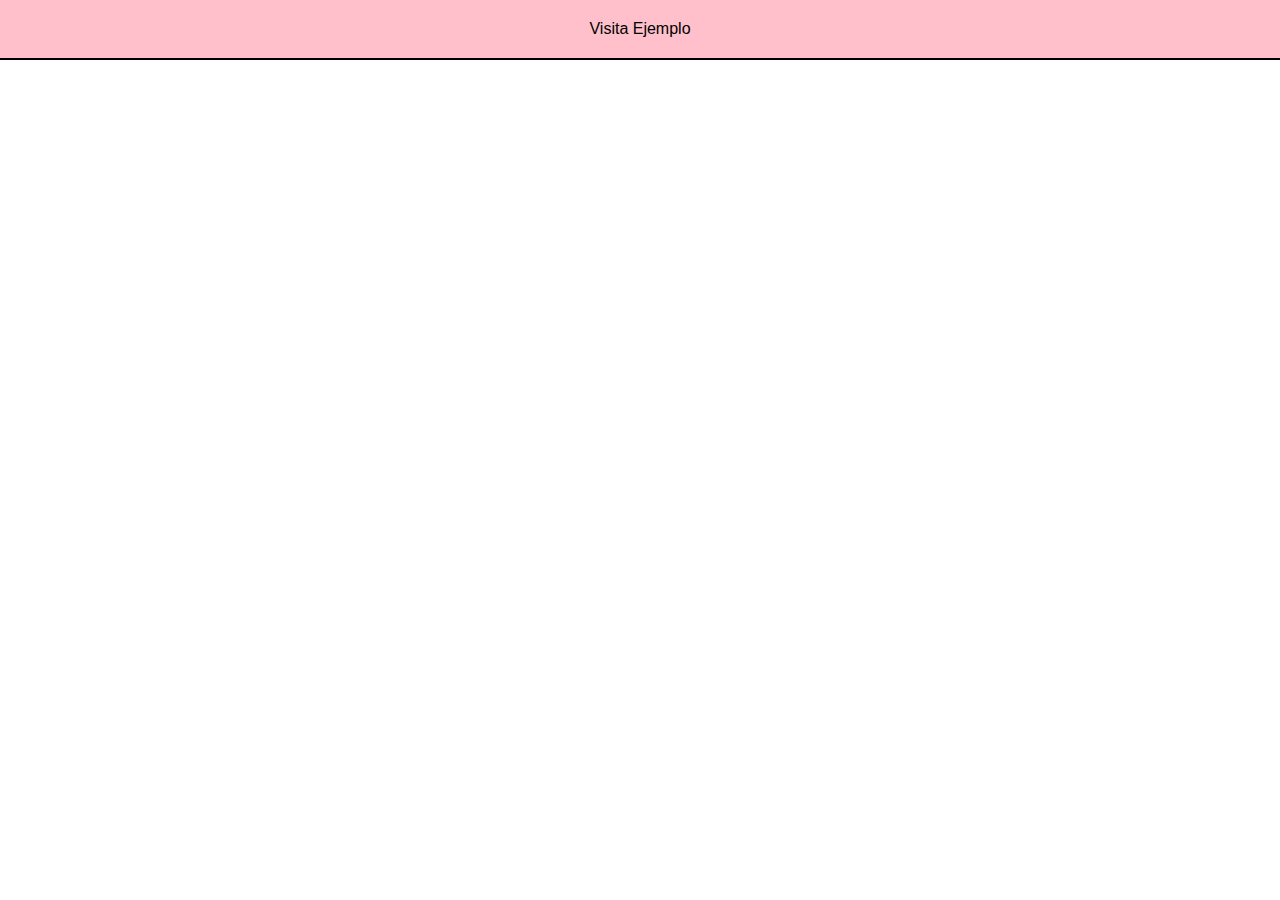
<file: demo.html>
<!DOCTYPE html>
<html lang="es">
<head>
    <meta charset="UTF-8">
    <meta name="viewport" content="width=device-width, initial-scale=1.0">
    <title>Hipervínculo Estilizado</title>
    <style>
        /* styles.css */

        body {
            margin: 0;
            padding: 0;
            font-family: Arial, sans-serif;
        }

        .full-width-link {
            display: block;
            width: 100%;
            background-color: pink;
            text-align: center;
            padding: 20px 0;
            text-decoration: none;
            color: black;
            border-bottom: 2px solid black;
        }

    </style>
</head>
<body>
    <a href="https://www.ejemplo.com" class="full-width-link">Visita Ejemplo</a>
</body>
</html>
</file>
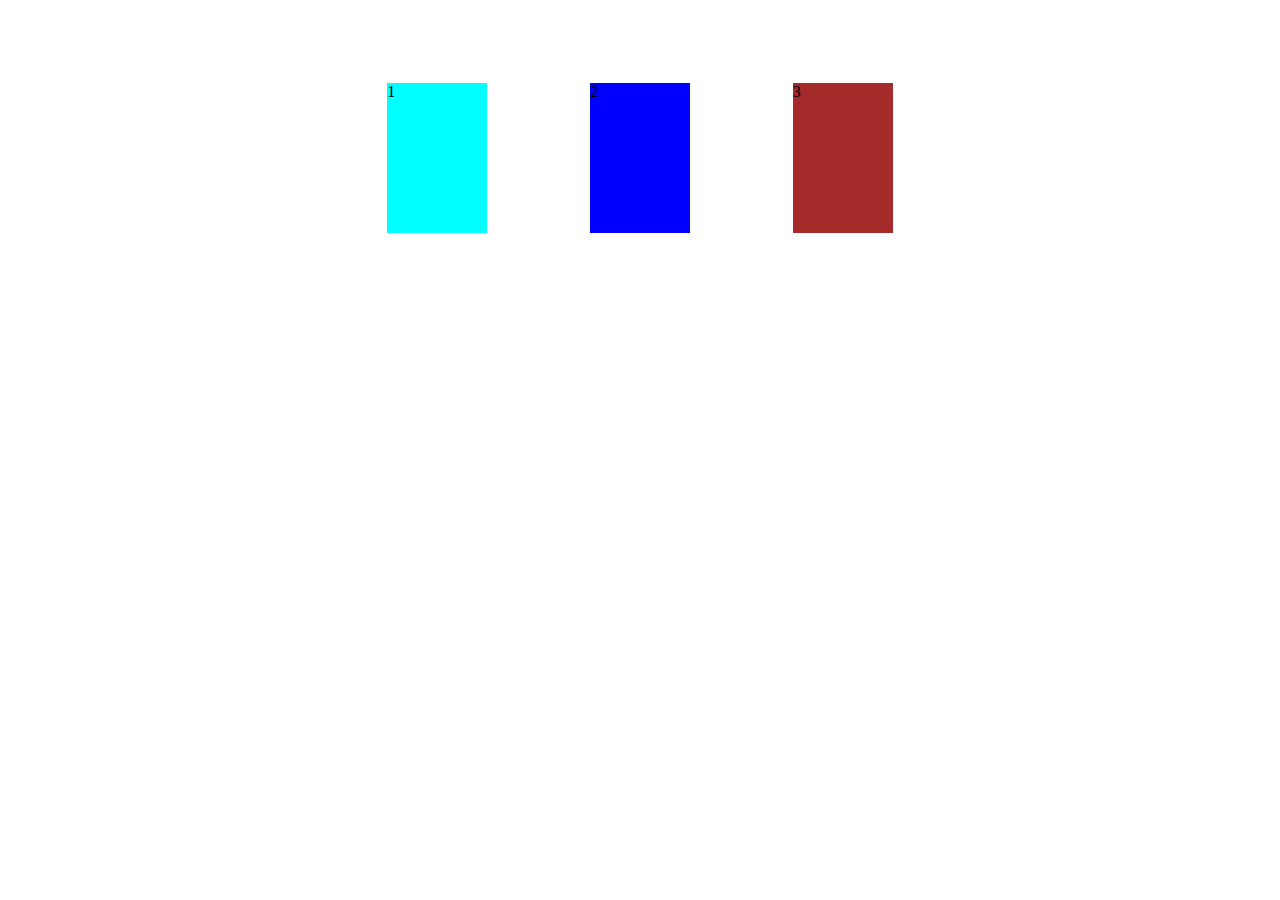
<file: demo_flex.html>
<!DOCTYPE html>
<html lang="en">
<head>
    <meta charset="UTF-8">
    <meta name="viewport" content="width=device-width, initial-scale=1.0">
    <title>Demo_flex</title>
    <style>
        main{
            padding: 0 30%;
            display: flex;
            justify-content: space-between;
            align-items: center;
            height: 300px;
        }
        .caja{
            width: 100px;
            height: 150px;
        }
        #uno{background-color: aqua;}
        #dos{background-color: blue;}
        #tres{background-color:brown;}
    </style>
</head>
<body>
    <main>
        <section id="uno" class="caja">1</section>
        <section id="dos" class="caja">2</section>
        <section id="tres" class="caja">3</section>
    </main>
</body>
</html>
</file>
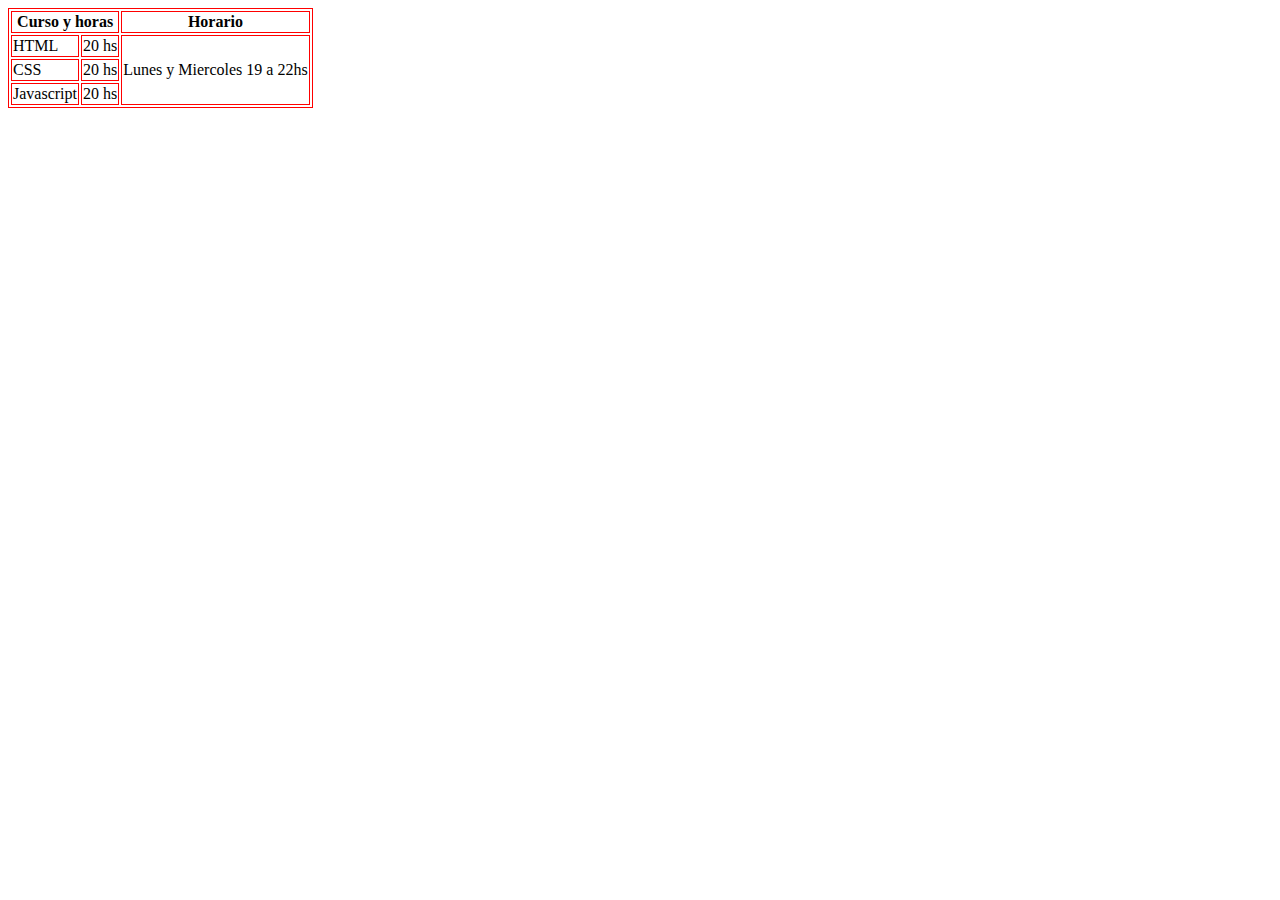
<file: demo_tablas.html>
<!DOCTYPE html>
<html lang="en">
<head>
    <meta charset="UTF-8">
    <meta name="viewport" content="width=device-width, initial-scale=1.0">
    <title>Document</title>
    <style>
        th,td{
            border: 1px solid red;
        }
    </style>
</head>
<body>
    <table style="border: 1px solid red;">
        <thead>
            <th colspan="2">Curso y horas</th>
            <th>Horario</th>
        </thead>
        <tbody>
            <tr>
                <td>HTML</td>
                <td>20 hs</td>
                <td rowspan="3">Lunes y Miercoles 19 a 22hs</td>
            </tr>
            <tr>
                <td>CSS</td>
                <td>20 hs</td>
            </tr>
            <tr>
                <td>Javascript</td>
                <td>20 hs</td>
            </tr>
        </tbody>
    </table>
</body>
</html>
</file>
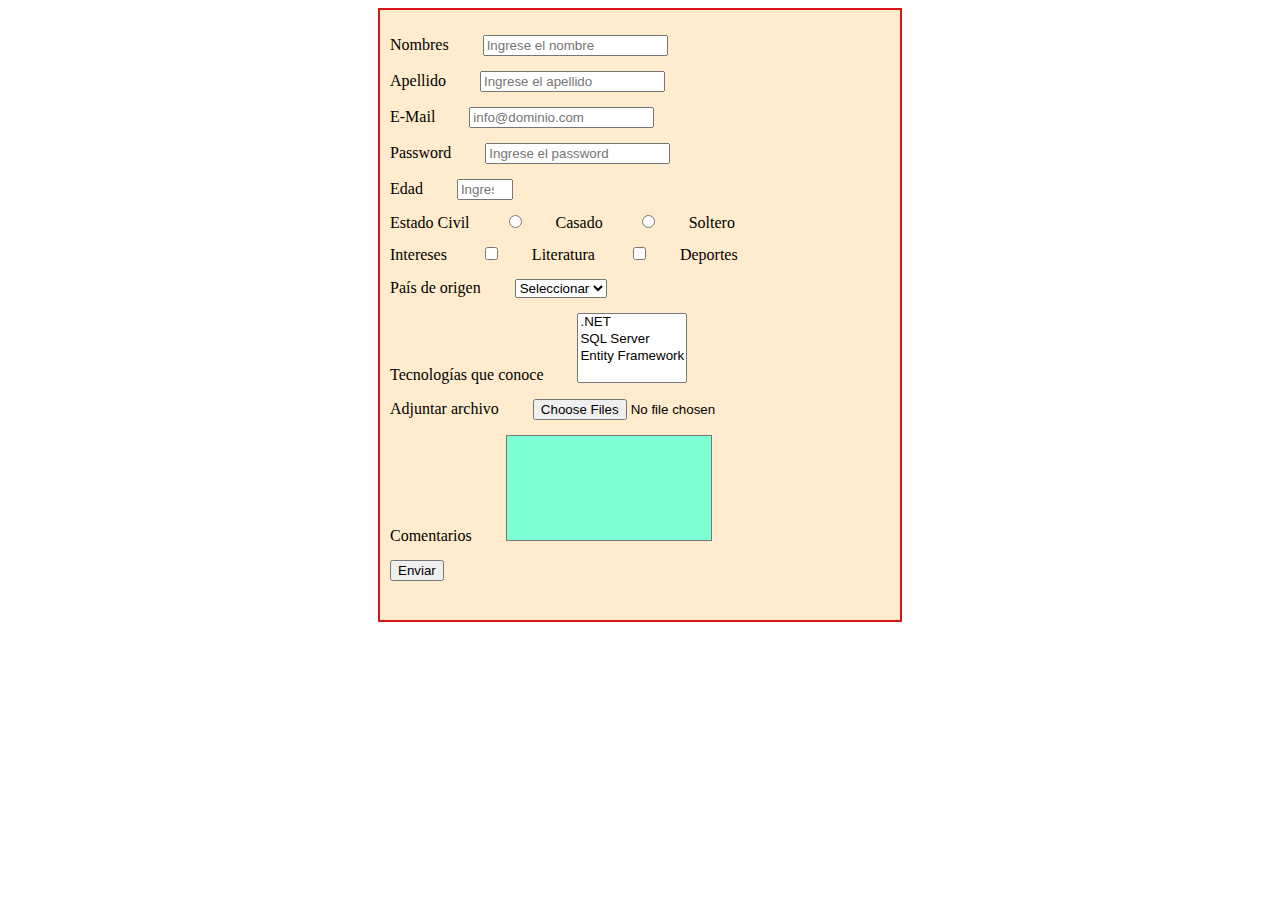
<file: form.html>
<!DOCTYPE html>
<html lang="en">
<head>
    <meta charset="UTF-8">
    <meta name="viewport" content="width=device-width, initial-scale=1.0">
    <link rel="stylesheet" href="./css/form.css">
    <title>Document</title>
</head>
<body>
    <form action="www.gooogle.com.ar" method="post">
        <label for="txtNombres">Nombres</label>
        <input id="txtNombres" type="text" placeholder="Ingrese el nombre" required>
        <br>
        <label for="txtApellido">Apellido</label>
        <input id="txtApellido" type="text" placeholder="Ingrese el apellido" required>
        <br>
        <label for="txtEmail">E-Mail</label>
        <input id="txtEmail" type="email" placeholder="info@dominio.com" required>
        <br>
        <label for="txtPassword">Password</label>
        <input id="txtPassword" type="password" placeholder="Ingrese el password" 
                pattern="^(?=.*\d)(?=.*[a-z])(?=.*[A-Z])(?!.*\s).*$" required>
        <br>
        <label for="txtEdad">Edad</label>
        <input id="txtEdad" type="number" placeholder="Ingrese la edad" 
                min="10" max="20" step="2" required>
        <br>
        <label>Estado Civil</label>
        <label for="rdioEstadoCasado">
            <input id="rdioEstadoCasado" type="radio" name="estado" value="Casado">
            Casado
        </label>
        <input id="rdioEstadoSoltero" type="radio" name="estado" value="Soltero">
        <label for="rdioEstadoSoltero">Soltero</label>
        <br>
        <label>Intereses</label>
        <input id="chkLiteratura" type="checkbox" name="intereses" value="Literatura">
        <label for="chkLiteratura">Literatura</label>
        <input id="chkDeportes" type="checkbox" name="intereses" value="Deportes">
        <label for="chkDeportes">Deportes</label>
        <br>
        <label for="cmbPaises">País de origen</label>
        <select id="cmbPaises" name="pais">
            <option value="" selected>Seleccionar</option>
            <option value="Argentina">Argentina</option>
            <option value="Brasil">Brasil</option>
            <option value="Chile">Chile</option>
        </select>
        <br>
        <label for="cmbTecnologias">Tecnologías que conoce</label>
        <select id="cmbTecnologias" name="tecnologias" multiple>
            <option value=".NET">.NET</option>
            <option value="SQL Server">SQL Server</option>
            <option value="Entity Framework">Entity Framework</option>
        </select>
        <br>
        <label for="addFile">Adjuntar archivo</label>
        <input id="addFile" type="file" multiple>
        <br>
        <label for="txtComentarios">Comentarios</label>
        <textarea id="txtComentarios" cols="20" rows="5" required></textarea>
        <br>

        <input type="button" value="Enviar">

    </form>
</body>
</html>
</file>
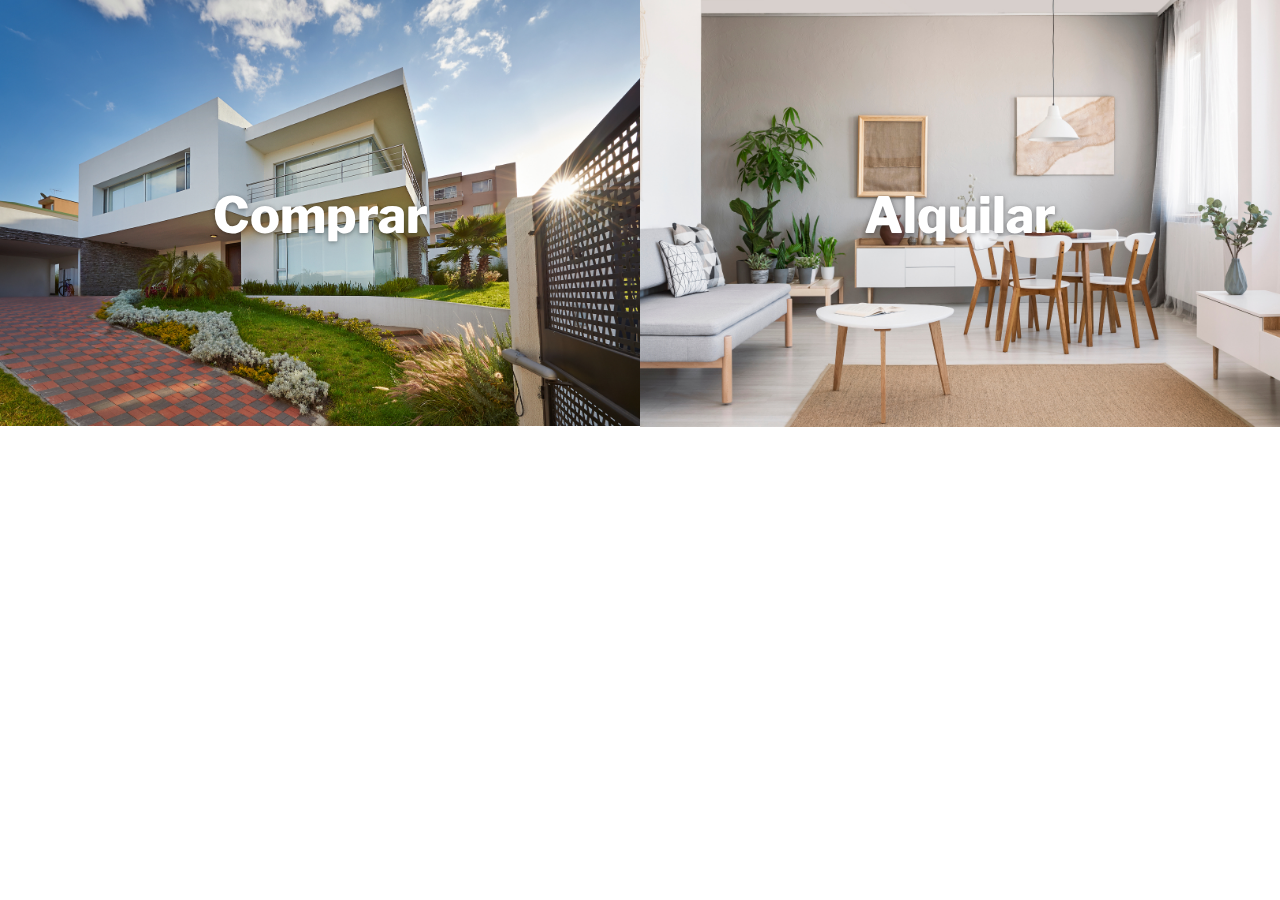
<file: sectionimages.html>
<!DOCTYPE html>
<html lang="en">
<head>
    <meta charset="UTF-8">
    <meta name="viewport" content="width=<device-width>, initial-scale=1.0">
    <link rel="stylesheet" href="./css/common.css">
    <link rel="stylesheet" href="./css/sectionimages.css">
    <title>images</title>
</head>
<body>
    <!--Sección para las opciones de venta y alquileres en formato imagen-->
    <section class="container-fluid">
        <div class="row">   
            <div class="col">
                <a>Comprar</a>
                <img src="./images/home-sell.jpg" alt="imagen ventas">
            </div>
            <div class="col">
                <a>Alquilar</a>
                <img src="./images/home-rent.jpg" alt="imagen alquiler">
            </div>
        </div>
        
    </section>

</body>
</html>
</file>
<file: css/form.css>
form{
    width: 500px;
    height: 590px;
    border: 2px solid rgb(215, 22, 22);
    margin-left: auto;
    margin-right: auto;
    background-color: blanchedalmond;
    padding: 10px;
}

label,input, select, textarea{
    margin-top: 15px;
    margin-right: 30px;
}

textarea{
    background-color: aquamarine;
    width: 200px;
    height: 100px;
    resize: none;
}
</file>
<file: css/common.css>
*{
    padding: 0;
    margin: 0;
    text-decoration: none;
    list-style: none;
    box-sizing: border-box;
}

.container-fluid{
    width: 100%;
}
</file>
<file: css/sectionimages.css>
@import url('https://fonts.googleapis.com/css2?family=Libre+Franklin:ital,wght@0,100..900;1,100..900&display=swap');

.row{
    display: flex;
    flex-wrap: wrap;
}

.col{
    flex: 50%;
    position: relative;
}

.col a{
    position: absolute;
    top: 50%;
    left: 50%;
    font-style: normal;
    font-size: 50px;
    font-weight: 800;
    text-align: center;
    color: white;
    transform: translate(-50%, -50%);
    text-shadow: 0px 1px 5px rgba(0, 0, 0, 0.4) !important;
    font-family: "Libre Franklin", sans-serif;
}

img{
    width: 100%;
}

@media (max-width:300px) {

    .col{
        flex: 100%;
    }
    .col a{
        font-weight: 500;
        font-size: 40px;
    }
    img{
        width: 300px !important;
    }
}


@media (max-width:600px) {

    .col{
        flex: 100%;
    }
    .col a{
        font-weight: 500;
        font-size: 40px;
    }
}

@media (max-width:1200px) {
    .col a{
        font-weight: 600;
        font-size: 40px;
    }
    
}
</file>
